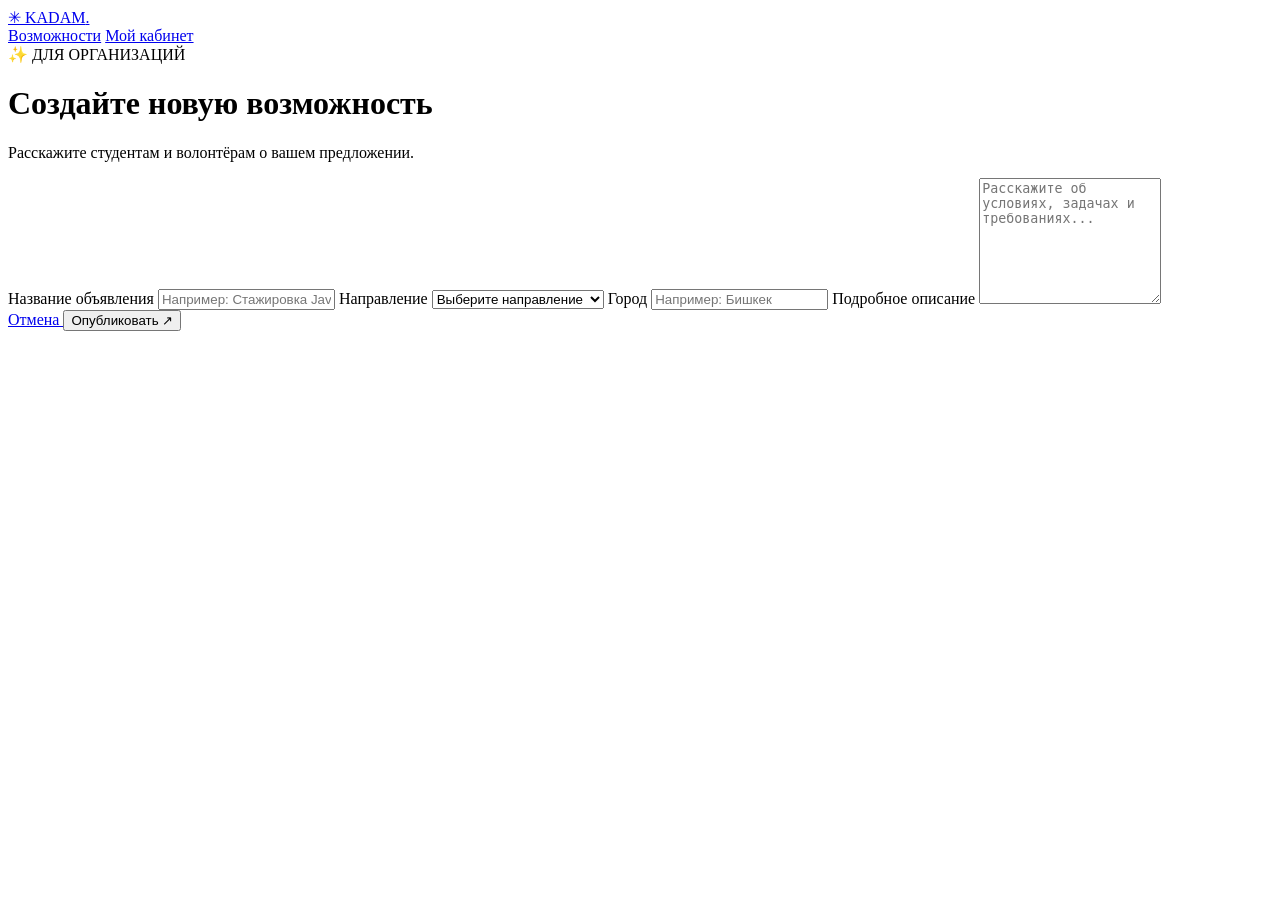
<file: src/main/resources/templates/create-opportunity.html>
<!DOCTYPE html>
<html lang="ru" xmlns:th="http://www.thymeleaf.org">

<head>
    <meta charset="UTF-8">
    <meta name="viewport"
          content="width=device-width, initial-scale=1.0">

    <title>Создать объявление — KADAM</title>

    <link href="https://fonts.googleapis.com/css2?family=Manrope:wght@400;500;600;700;800&display=swap"
          rel="stylesheet">

    <link rel="stylesheet" th:href="@{/css/style.css}">
</head>

<body class="opportunities-page">

<header class="opportunities-header">

    <a href="/" class="opportunities-logo">
        ✳ KADAM<span>.</span>
    </a>

    <nav>
        <a href="/opportunities">Возможности</a>
        <a href="/dashboard">Мой кабинет</a>
    </nav>

</header>

<main class="create-opportunity-container">

    <div class="create-opportunity-heading">

        <span>✨ ДЛЯ ОРГАНИЗАЦИЙ</span>

        <h1>Создайте новую возможность</h1>

        <p>
            Расскажите студентам и волонтёрам
            о вашем предложении.
        </p>

    </div>

    <form th:action="@{/opportunities/create}"
          method="post"
          class="opportunity-form">

        <div th:if="${error}"
             class="opportunity-alert error"
             th:text="${error}">
        </div>

        <label for="title">
            Название объявления
        </label>

        <input
                type="text"
                name="title"
                id="title"
                maxlength="150"
                required
                placeholder="Например: Стажировка Java-разработчика">

        <label for="category">
            Направление
        </label>

        <select name="category" id="category" required>

            <option value="">Выберите направление</option>

            <option value="INTERNSHIP">
                💼 Стажировка
            </option>

            <option value="PRACTICE">
                🎓 Практика
            </option>

            <option value="VOLUNTEERING">
                💜 Волонтёрство
            </option>

            <option value="SOCIAL_HELP">
                🤝 Социальная помощь
            </option>

        </select>

        <label for="city">
            Город
        </label>

        <input
                type="text"
                name="city"
                id="city"
                maxlength="100"
                required
                placeholder="Например: Бишкек">

        <label for="description">
            Подробное описание
        </label>

        <textarea
                name="description"
                id="description"
                rows="8"
                maxlength="3000"
                required
                placeholder="Расскажите об условиях, задачах и требованиях..."></textarea>

        <div class="opportunity-form-actions">

            <a href="/opportunities">
                Отмена
            </a>

            <button type="submit">
                Опубликовать ↗
            </button>

        </div>

    </form>

</main>

</body>
</html>
</file>
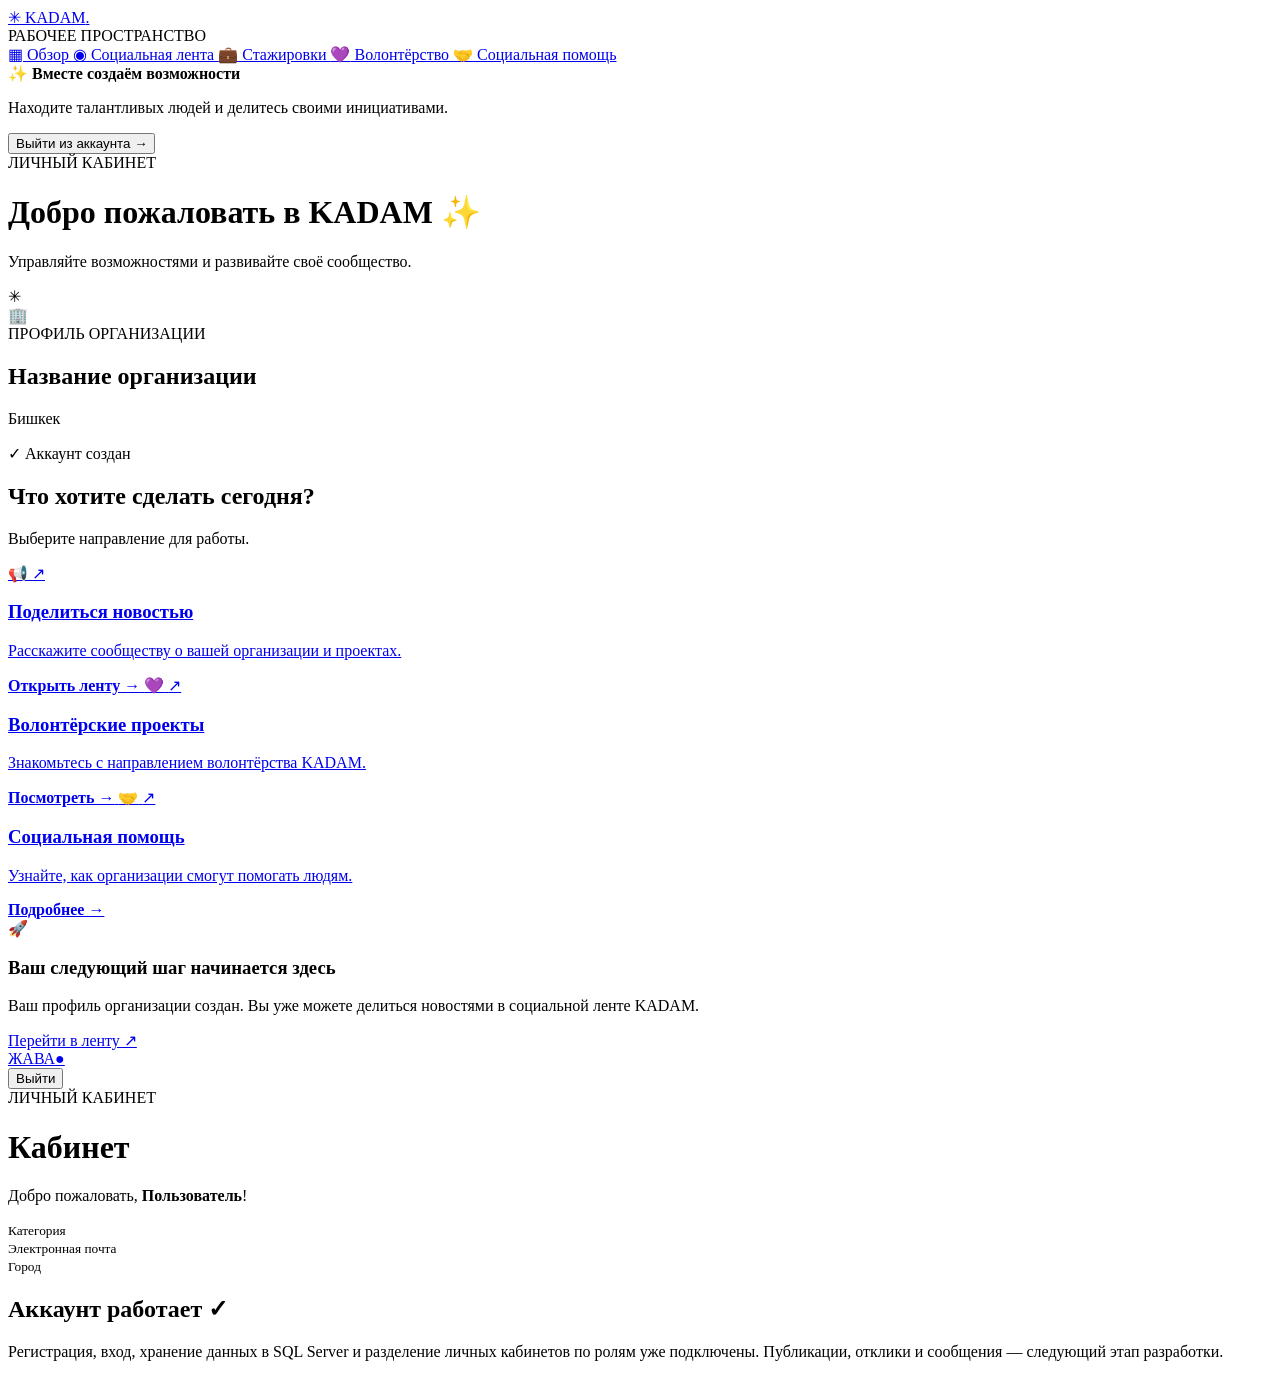
<file: src/main/resources/templates/dashboard.html>
<!doctype html><html lang="ru" xmlns:th="http://www.thymeleaf.org"><head><meta charset="utf-8"><meta name="viewport" content="width=device-width,initial-scale=1"><title>Кабинет — ЖАВА</title><link rel="stylesheet" th:href="@{/css/style.css}"></head><body><div class="kadam-organization"
                                                                                                                                                                                                                                                                    th:if="${user != null and user.role.name() == 'ORGANIZATION'}">

    <aside class="kadam-sidebar">

        <a href="/" class="kadam-brand">
            <span class="brand-symbol">✳</span>
            KADAM<span class="brand-dot">.</span>
        </a>

        <div class="kadam-sidebar-label">
            РАБОЧЕЕ ПРОСТРАНСТВО
        </div>

        <nav class="kadam-sidebar-menu">

            <a href="/dashboard/organization" class="active">
                <span>▦</span>
                Обзор
            </a>

            <a href="/feed">
                <span>◉</span>
                Социальная лента
            </a>

            <a href="/#directions">
                <span>💼</span>
                Стажировки
            </a>

            <a href="/#directions">
                <span>💜</span>
                Волонтёрство
            </a>

            <a href="/#directions">
                <span>🤝</span>
                Социальная помощь
            </a>

        </nav>

        <div class="kadam-sidebar-bottom">

            <div class="kadam-sidebar-card">
                <span>✨</span>
                <strong>Вместе создаём возможности</strong>
                <p>
                    Находите талантливых людей
                    и делитесь своими инициативами.
                </p>
            </div>

            <form th:action="@{/logout}" method="post">
                <button type="submit" class="kadam-logout">
                    Выйти из аккаунта →
                </button>
            </form>

        </div>

    </aside>

    <main class="kadam-dashboard-main">

        <header class="kadam-dashboard-header">

            <div>
                <span class="dashboard-eyebrow">ЛИЧНЫЙ КАБИНЕТ</span>

                <h1>
                    Добро пожаловать
                    <span>в KADAM ✨</span>
                </h1>

                <p>
                    Управляйте возможностями
                    и развивайте своё сообщество.
                </p>
            </div>

            <div class="dashboard-header-icon">
                ✳
            </div>

        </header>

        <section class="kadam-organization-profile">

            <div class="organization-profile-icon">
                🏢
            </div>

            <div>
                <span>ПРОФИЛЬ ОРГАНИЗАЦИИ</span>

                <h2 th:text="${user.fullName}">
                    Название организации
                </h2>

                <p th:text="${user.city}">
                    Бишкек
                </p>
            </div>

            <div class="organization-profile-badge">
                ✓ Аккаунт создан
            </div>

        </section>

        <div class="kadam-dashboard-section-title">
            <h2>Что хотите сделать сегодня?</h2>
            <p>Выберите направление для работы.</p>
        </div>

        <section class="kadam-action-grid">

            <a href="/feed" class="kadam-action-card action-blue">

                <span class="action-card-icon">📢</span>

                <span class="action-card-arrow">↗</span>

                <h3>Поделиться новостью</h3>

                <p>
                    Расскажите сообществу
                    о вашей организации и проектах.
                </p>

                <strong>Открыть ленту →</strong>

            </a>

            <a href="/#directions"
               class="kadam-action-card action-purple">

                <span class="action-card-icon">💜</span>

                <span class="action-card-arrow">↗</span>

                <h3>Волонтёрские проекты</h3>

                <p>
                    Знакомьтесь с направлением
                    волонтёрства KADAM.
                </p>

                <strong>Посмотреть →</strong>

            </a>

            <a href="/#directions"
               class="kadam-action-card action-orange">

                <span class="action-card-icon">🤝</span>

                <span class="action-card-arrow">↗</span>

                <h3>Социальная помощь</h3>

                <p>
                    Узнайте, как организации
                    смогут помогать людям.
                </p>

                <strong>Подробнее →</strong>

            </a>

        </section>

        <section class="kadam-dashboard-info">

            <div class="dashboard-info-icon">🚀</div>

            <div>
                <h3>Ваш следующий шаг начинается здесь</h3>

                <p>
                    Ваш профиль организации создан.
                    Вы уже можете делиться новостями
                    в социальной ленте KADAM.
                </p>
            </div>

            <a href="/feed">Перейти в ленту ↗</a>

        </section>

    </main>

</div><header class="header"><a class="brand" href="/">ЖАВА<span>●</span></a><nav><form th:action="@{/logout}" method="post"><button class="button small ghost" type="submit">Выйти</button></form></nav></header><main class="dashboard"><div class="eyebrow">ЛИЧНЫЙ КАБИНЕТ</div><h1 th:text="${heading}">Кабинет</h1><p>Добро пожаловать, <strong th:text="${user.fullName}">Пользователь</strong>!</p><div class="info"><div><small>Категория</small><strong th:text="${user.role}"></strong></div><div><small>Электронная почта</small><strong th:text="${user.email}"></strong></div><div><small>Город</small><strong th:text="${user.city}"></strong></div></div><article class="placeholder"><h2>Аккаунт работает ✓</h2><p>Регистрация, вход, хранение данных в SQL Server и разделение личных кабинетов по ролям уже подключены. Публикации, отклики и сообщения — следующий этап разработки.</p></article></main></body></html>
</file>
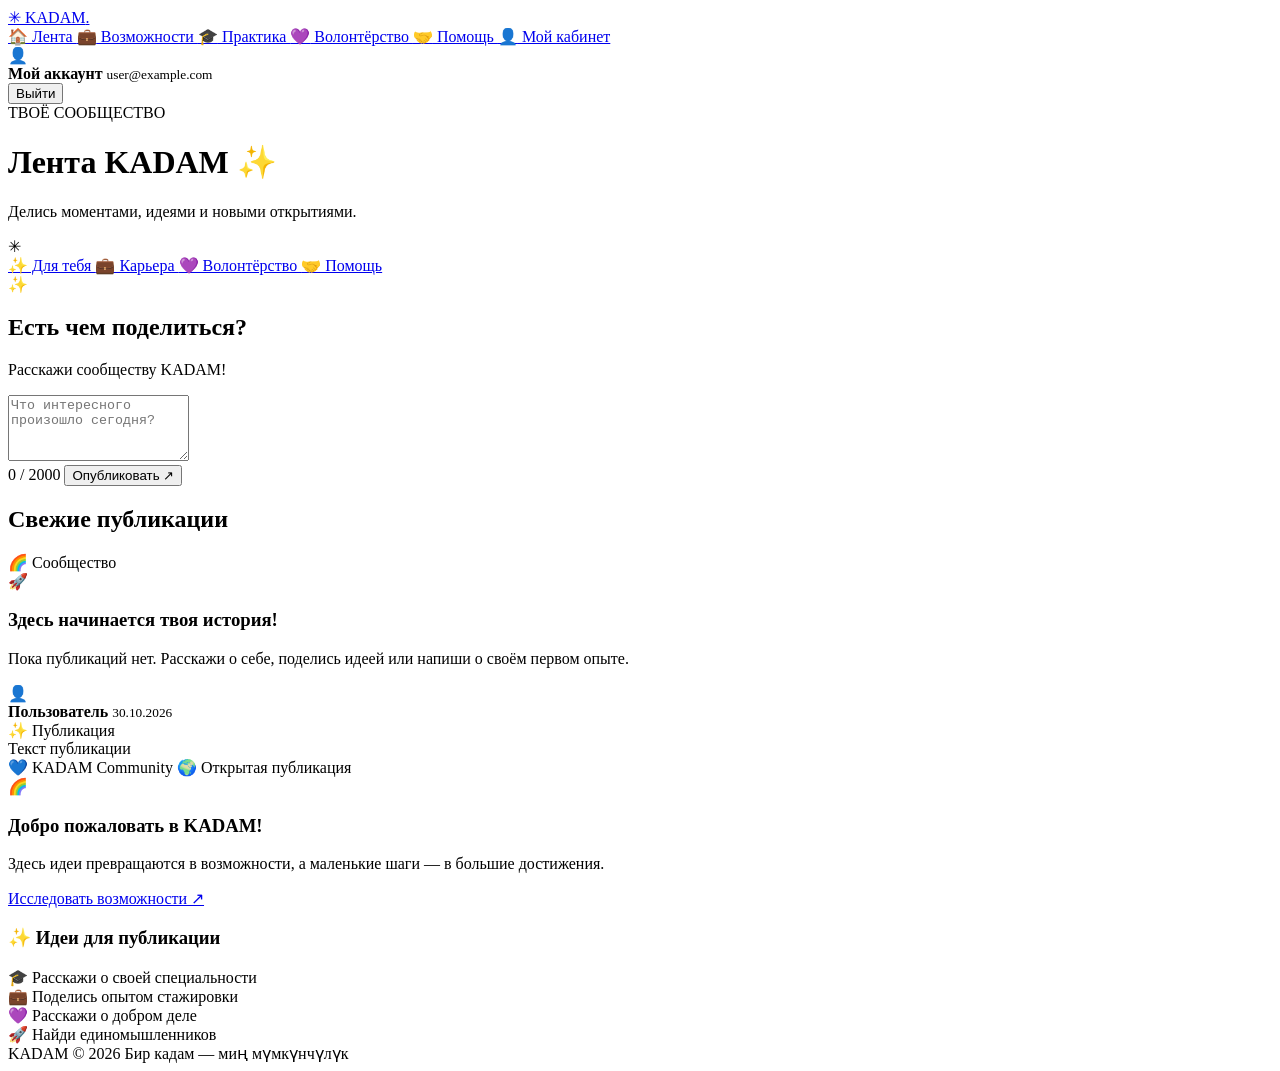
<file: src/main/resources/templates/feed.html>
<!DOCTYPE html>
<html lang="ru" xmlns:th="http://www.thymeleaf.org">

<head>
    <meta charset="UTF-8">
    <meta name="viewport"
          content="width=device-width, initial-scale=1.0">

    <title>Лента — KADAM</title>

    <link href="https://fonts.googleapis.com/css2?family=Manrope:wght@400;500;600;700;800&display=swap"
          rel="stylesheet">

    <link rel="stylesheet" th:href="@{/css/style.css}">
</head>

<body class="feed-page">

<div class="social-layout">

    <!-- БОКОВОЕ МЕНЮ -->

    <aside class="social-sidebar">

        <a href="/" class="social-logo">
            ✳ KADAM<span>.</span>
        </a>

        <div class="social-menu">

            <a href="/feed" class="active">
                <span>🏠</span> Лента
            </a>

            <a href="/#directions">
                <span>💼</span> Возможности
            </a>

            <a href="/#directions">
                <span>🎓</span> Практика
            </a>

            <a href="/#directions">
                <span>💜</span> Волонтёрство
            </a>

            <a href="/#directions">
                <span>🤝</span> Помощь
            </a>

            <a href="/dashboard">
                <span>👤</span> Мой кабинет
            </a>

        </div>

        <div class="sidebar-bottom">
            <div class="mini-profile">
                <div class="mini-avatar">👤</div>

                <div>
                    <strong>Мой аккаунт</strong>
                    <small th:text="${currentUser}">
                        user@example.com
                    </small>
                </div>
            </div>

            <form action="/logout" method="post">

                <input type="hidden"
                       th:name="${_csrf.parameterName}"
                       th:value="${_csrf.token}">

                <button type="submit" class="logout-button">
                    Выйти
                </button>

            </form>
        </div>

    </aside>

    <!-- ЦЕНТРАЛЬНАЯ ЛЕНТА -->

    <main class="social-main">

        <div class="feed-header">

            <div>
                <span class="feed-eyebrow">
                    ТВОЁ СООБЩЕСТВО
                </span>

                <h1>Лента KADAM ✨</h1>

                <p>Делись моментами, идеями и новыми открытиями.</p>
            </div>

            <div class="header-decoration">✳</div>

        </div>

        <!-- КАТЕГОРИИ -->

        <div class="category-chips">

            <a href="/feed" class="chip selected">
                ✨ Для тебя
            </a>

            <a href="/#directions" class="chip blue">
                💼 Карьера
            </a>

            <a href="/#directions" class="chip purple">
                💜 Волонтёрство
            </a>

            <a href="/#directions" class="chip orange">
                🤝 Помощь
            </a>

        </div>

        <!-- СОЗДАТЬ ПУБЛИКАЦИЮ -->

        <section class="create-post-card">

            <div class="create-post-heading">
                <div class="post-avatar">✨</div>

                <div>
                    <h2>Есть чем поделиться?</h2>
                    <p>Расскажи сообществу KADAM!</p>
                </div>
            </div>

            <form th:action="@{/feed/create}"
                  method="post"
                  class="create-post-form">

                <textarea
                        name="content"
                        id="postText"
                        maxlength="2000"
                        required
                        placeholder="Что интересного произошло сегодня?"
                        rows="4"></textarea>

                <div class="post-form-bottom">

                    <span id="characterCounter">
                        0 / 2000
                    </span>

                    <button type="submit" class="animated-post-button">
                        <span>Опубликовать</span>
                        <span>↗</span>
                    </button>

                </div>

            </form>

            <div class="feed-message success"
                 th:if="${success}"
                 th:text="${success}">
            </div>

            <div class="feed-message error"
                 th:if="${error}"
                 th:text="${error}">
            </div>

        </section>

        <!-- СПИСОК ПУБЛИКАЦИЙ -->

        <section class="posts-section">

            <div class="posts-heading">
                <h2>Свежие публикации</h2>
                <span>🌈 Сообщество</span>
            </div>

            <!-- ЕСЛИ ПУБЛИКАЦИЙ НЕТ -->

            <div class="empty-feed"
                 th:if="${#lists.isEmpty(posts)}">

                <div class="empty-illustration">🚀</div>

                <h3>Здесь начинается твоя история!</h3>

                <p>
                    Пока публикаций нет.
                    Расскажи о себе, поделись идеей
                    или напиши о своём первом опыте.
                </p>

            </div>

            <!-- ПУБЛИКАЦИИ ИЗ SQL SERVER -->

            <article class="social-post"
                     th:each="post : ${posts}">

                <div class="social-post-header">

                    <div class="post-user-avatar">
                        👤
                    </div>

                    <div class="post-user-info">

                        <strong th:text="${post.authorEmail}">
                            Пользователь
                        </strong>

                        <small th:text="${#temporals.format(post.createdAt, 'dd.MM.yyyy HH:mm')}">
                            30.10.2026
                        </small>

                    </div>

                    <span class="post-type-badge">
                        ✨ Публикация
                    </span>

                </div>

                <div class="social-post-content"
                     th:text="${post.content}">
                    Текст публикации
                </div>

                <div class="social-post-footer">

                    <span class="post-footer-info">
                        💙 KADAM Community
                    </span>

                    <span class="post-footer-info">
                        🌍 Открытая публикация
                    </span>

                </div>

            </article>

        </section>

    </main>

    <!-- ПРАВАЯ КОЛОНКА -->

    <aside class="social-right">

        <div class="welcome-widget">

            <div class="widget-emoji">🌈</div>

            <h3>Добро пожаловать в KADAM!</h3>

            <p>
                Здесь идеи превращаются в возможности,
                а маленькие шаги — в большие достижения.
            </p>

            <a href="/#directions">
                Исследовать возможности ↗
            </a>

        </div>

        <div class="tips-widget">

            <h3>✨ Идеи для публикации</h3>

            <div class="tip">
                🎓 Расскажи о своей специальности
            </div>

            <div class="tip">
                💼 Поделись опытом стажировки
            </div>

            <div class="tip">
                💜 Расскажи о добром деле
            </div>

            <div class="tip">
                🚀 Найди единомышленников
            </div>

        </div>

        <div class="right-footer">
            KADAM © 2026

            <span>
                Бир кадам — миң мүмкүнчүлүк
            </span>
        </div>

    </aside>

</div>

<script>

    const postText = document.getElementById("postText");

    const characterCounter =
        document.getElementById("characterCounter");

    postText.addEventListener("input", function () {

        characterCounter.textContent =
            postText.value.length + " / 2000";

    });

    document.querySelectorAll(".animated-post-button").forEach(button => {

        button.addEventListener("pointerdown", () => {
            button.classList.add("pressed");
        });

        button.addEventListener("pointerup", () => {
            button.classList.remove("pressed");
        });

        button.addEventListener("pointerleave", () => {
            button.classList.remove("pressed");
        });

    });

</script>

</body>
</html>
</file>
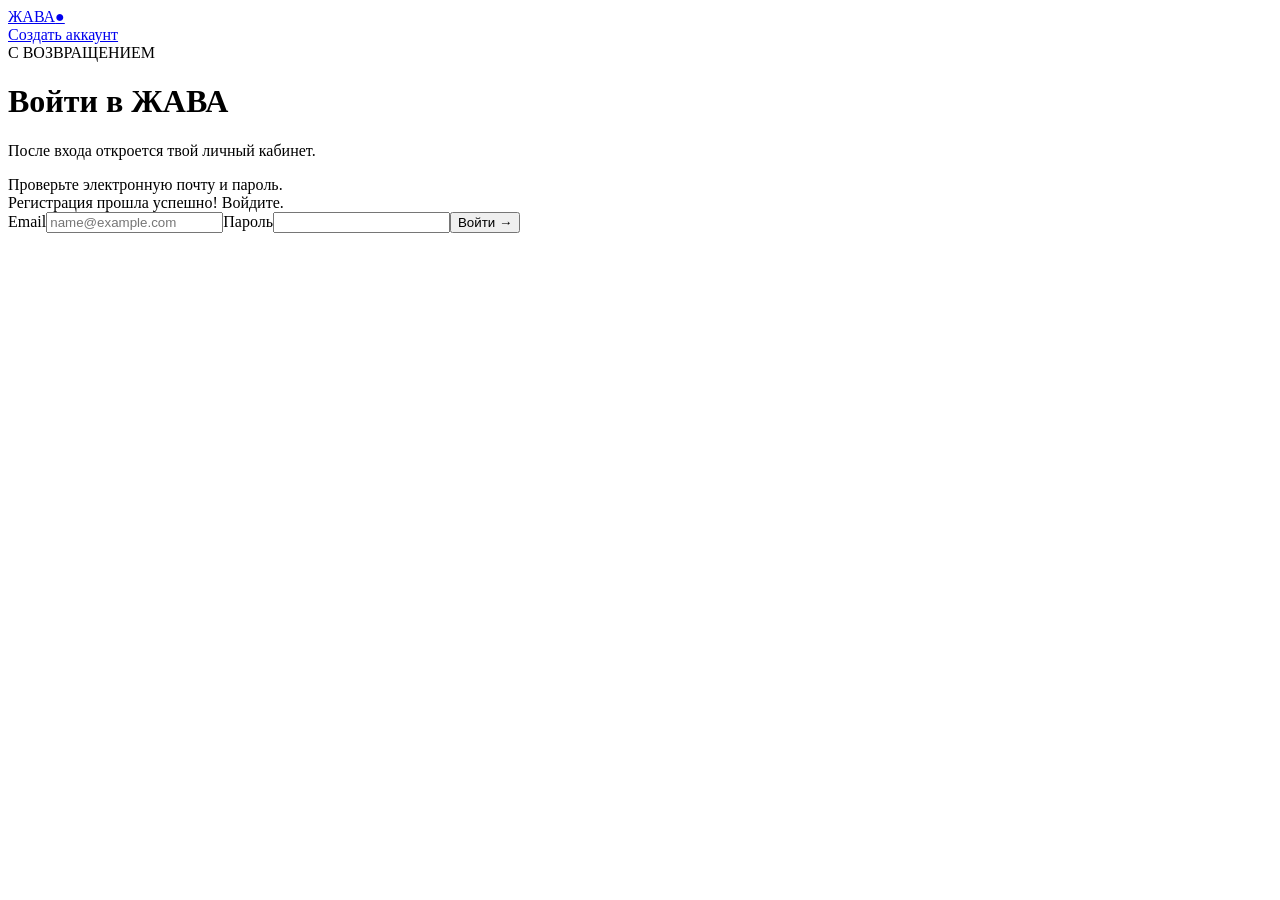
<file: src/main/resources/templates/login.html>
<!doctype html><html lang="ru" xmlns:th="http://www.thymeleaf.org"><head><meta charset="utf-8"><meta name="viewport" content="width=device-width,initial-scale=1"><title>Вход — ЖАВА</title><link rel="stylesheet" th:href="@{/css/style.css}"></head><body class="auth-bg"><header class="header"><a class="brand" href="/">ЖАВА<span>●</span></a><nav><a href="/register">Создать аккаунт</a></nav></header><main class="auth-card"><div class="eyebrow">С ВОЗВРАЩЕНИЕМ</div><h1>Войти в ЖАВА</h1><p>После входа откроется твой личный кабинет.</p><div class="notice" th:if="${param.error}">Проверьте электронную почту и пароль.</div><div class="notice success" th:if="${registered}">Регистрация прошла успешно! Войдите.</div><form th:action="@{/login}" method="post"><label>Email</label><input type="email" name="email" placeholder="name@example.com" required><label>Пароль</label><input type="password" name="password" required><button class="button full" type="submit">Войти →</button></form></main></body></html>
</file>
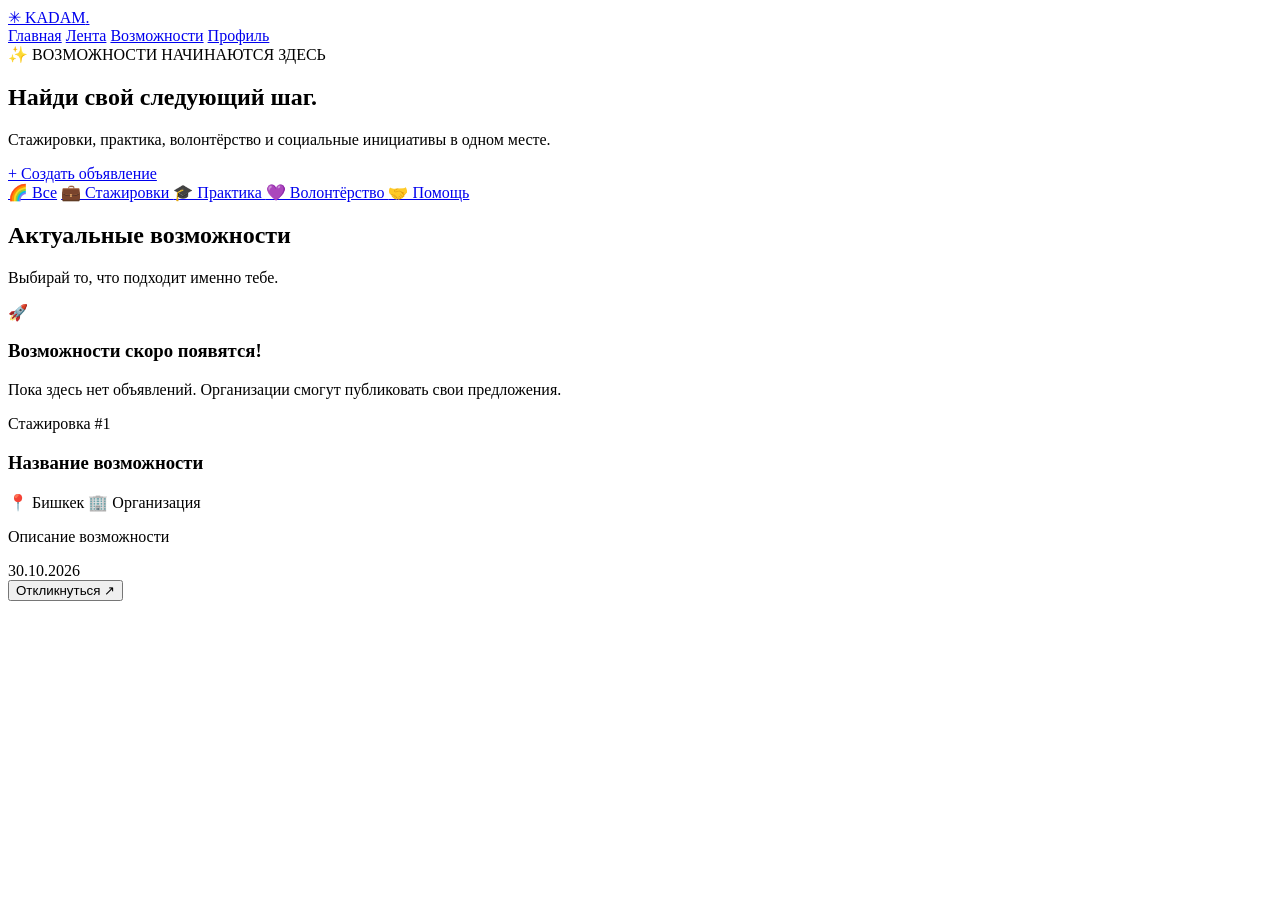
<file: src/main/resources/templates/opportunities.html>
<!DOCTYPE html>
<html lang="ru" xmlns:th="http://www.thymeleaf.org">

<head>
    <meta charset="UTF-8">
    <meta name="viewport"
          content="width=device-width, initial-scale=1.0">

    <title>Возможности — KADAM</title>

    <link href="https://fonts.googleapis.com/css2?family=Manrope:wght@400;500;600;700;800&display=swap"
          rel="stylesheet">

    <link rel="stylesheet" th:href="@{/css/style.css}">
</head>

<body class="opportunities-page">

<header class="opportunities-header">

    <a href="/" class="opportunities-logo">
        ✳ KADAM<span>.</span>
    </a>

    <nav>
        <a href="/">Главная</a>
        <a href="/feed">Лента</a>
        <a href="/opportunities">Возможности</a>
        <a href="/dashboard">Профиль</a>
    </nav>

</header>

<main class="opportunities-container">

    <section class="opportunities-hero">

        <span>✨ ВОЗМОЖНОСТИ НАЧИНАЮТСЯ ЗДЕСЬ</span>

        <h1>
            Найди свой
            <span>следующий шаг.</span>
        </h1>

        <p>
            Стажировки, практика, волонтёрство
            и социальные инициативы в одном месте.
        </p>

        <a href="/opportunities/create"
           class="opportunity-create-button">

            + Создать объявление

        </a>

    </section>

    <div th:if="${success}"
         class="opportunity-alert success"
         th:text="${success}">
    </div>

    <div th:if="${error}"
         class="opportunity-alert error"
         th:text="${error}">
    </div>

    <section class="opportunities-filters">

        <a href="/opportunities">🌈 Все</a>

        <a href="/opportunities?category=INTERNSHIP">
            💼 Стажировки
        </a>

        <a href="/opportunities?category=PRACTICE">
            🎓 Практика
        </a>

        <a href="/opportunities?category=VOLUNTEERING">
            💜 Волонтёрство
        </a>

        <a href="/opportunities?category=SOCIAL_HELP">
            🤝 Помощь
        </a>

    </section>

    <section class="opportunities-list">

        <div class="opportunities-section-heading">

            <h2>Актуальные возможности</h2>

            <p>Выбирай то, что подходит именно тебе.</p>

        </div>

        <div th:if="${#lists.isEmpty(opportunities)}"
             class="opportunities-empty">

            <span>🚀</span>

            <h3>Возможности скоро появятся!</h3>

            <p>
                Пока здесь нет объявлений.
                Организации смогут публиковать
                свои предложения.
            </p>

        </div>

        <div class="opportunity-grid">

            <article class="opportunity-item"
                     th:each="opportunity : ${opportunities}">

                <div class="opportunity-item-top">

                    <span class="opportunity-category"
                          th:text="${opportunity.category == 'INTERNSHIP' ? '💼 Стажировка' : (opportunity.category == 'PRACTICE' ? '🎓 Практика' : (opportunity.category == 'VOLUNTEERING' ? '💜 Волонтёрство' : '🤝 Социальная помощь'))}">
                        Стажировка
                    </span>

                    <span class="opportunity-id"
                          th:text="'#' + ${opportunity.id}">
                        #1
                    </span>

                </div>

                <h3 th:text="${opportunity.title}">
                    Название возможности
                </h3>

                <div class="opportunity-meta">

                    <span>
                        📍
                        <span th:text="${opportunity.city}">
                            Бишкек
                        </span>
                    </span>

                    <span>
                        🏢
                        <span th:text="${opportunity.organizationEmail}">
                            Организация
                        </span>
                    </span>

                </div>

                <p class="opportunity-description"
                   th:text="${opportunity.description}">

                    Описание возможности

                </p>

                <div class="opportunity-bottom">

                    <span th:text="${#temporals.format(opportunity.createdAt, 'dd.MM.yyyy')}">
                        30.10.2026
                    </span>

                    <form th:action="@{/opportunities/{id}/apply(id=${opportunity.id})}"
                          method="post">

                        <button type="submit"
                                class="opportunity-apply-button">

                            Откликнуться ↗

                        </button>

                    </form>

                </div>

            </article>

        </div>

    </section>

</main>

</body>
</html>
</file>
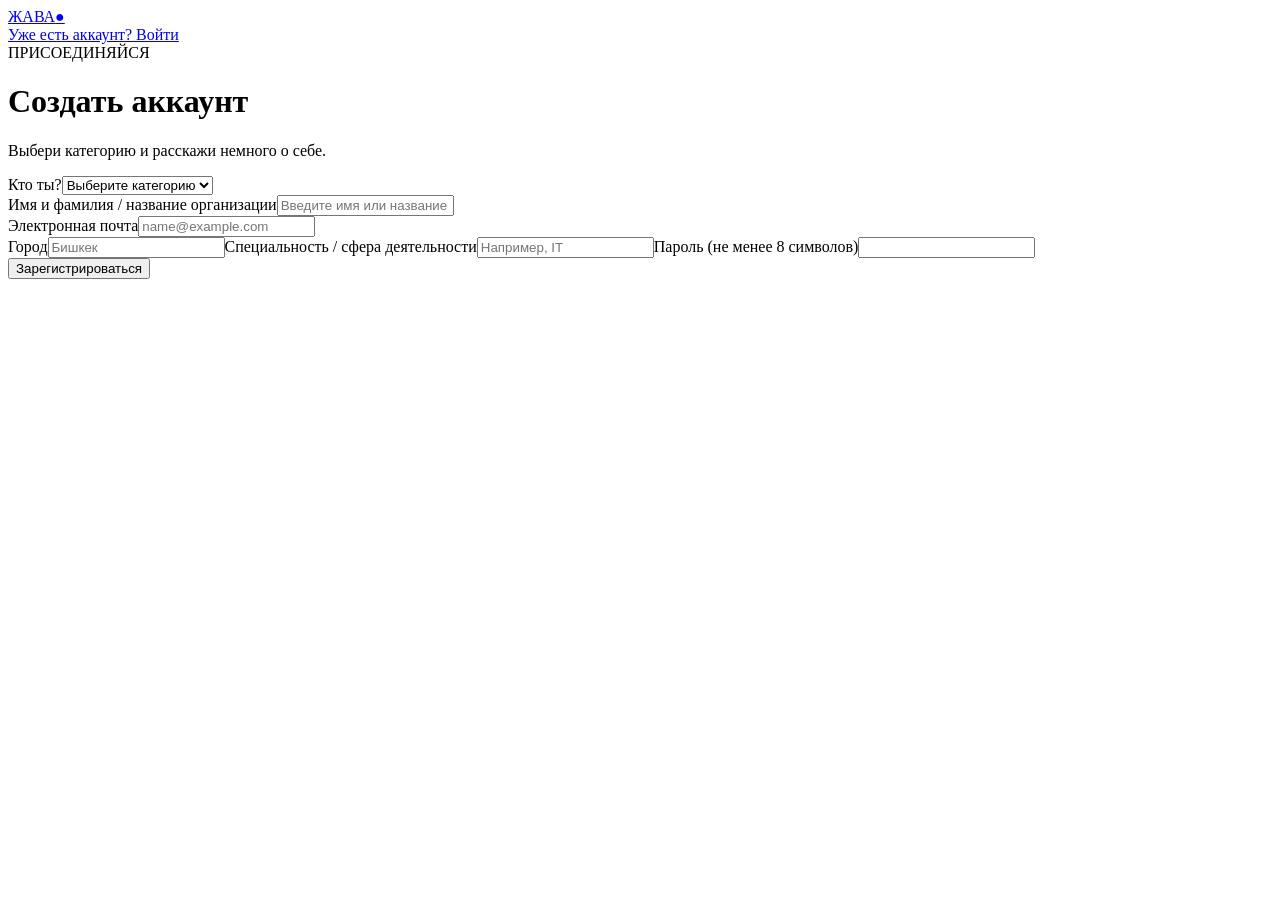
<file: src/main/resources/templates/register.html>
<!doctype html><html lang="ru" xmlns:th="http://www.thymeleaf.org"><head><meta charset="utf-8"><meta name="viewport" content="width=device-width,initial-scale=1"><title>Регистрация — ЖАВА</title><link rel="stylesheet" th:href="@{/css/style.css}"></head><body class="auth-bg"><header class="header"><a class="brand" href="/">ЖАВА<span>●</span></a><nav><a href="/login">Уже есть аккаунт? Войти</a></nav></header>
<main class="auth-card"><div class="eyebrow">ПРИСОЕДИНЯЙСЯ</div><h1>Создать аккаунт</h1><p>Выбери категорию и расскажи немного о себе.</p><form th:action="@{/register}" th:object="${form}" method="post"><label>Кто ты?</label><select th:field="*{role}" required><option value="">Выберите категорию</option><option th:each="r : ${roles}" th:value="${r}" th:text="${r.name() == 'VOLUNTEER' ? 'Волонтёр' : r.name() == 'INTERNSHIP_STUDENT' ? 'Студент — стажировка' : r.name() == 'PRACTICE_STUDENT' ? 'Студент — практика' : r.name() == 'ORGANIZATION' ? 'Компания / организация' : 'Нужна помощь'}"></option></select><div class="err" th:errors="*{role}"></div>
<label>Имя и фамилия / название организации</label><input th:field="*{fullName}" placeholder="Введите имя или название" required><div class="err" th:errors="*{fullName}"></div><label>Электронная почта</label><input th:field="*{email}" type="email" placeholder="name@example.com" required><div class="err" th:errors="*{email}"></div><label>Город</label><input th:field="*{city}" placeholder="Бишкек"><label>Специальность / сфера деятельности</label><input th:field="*{specialization}" placeholder="Например, IT"><label>Пароль (не менее 8 символов)</label><input th:field="*{password}" type="password" minlength="8" autocomplete="new-password" required><div class="err" th:errors="*{password}"></div><button class="button full" type="submit">Зарегистрироваться</button></form></main></body></html>
</file>
